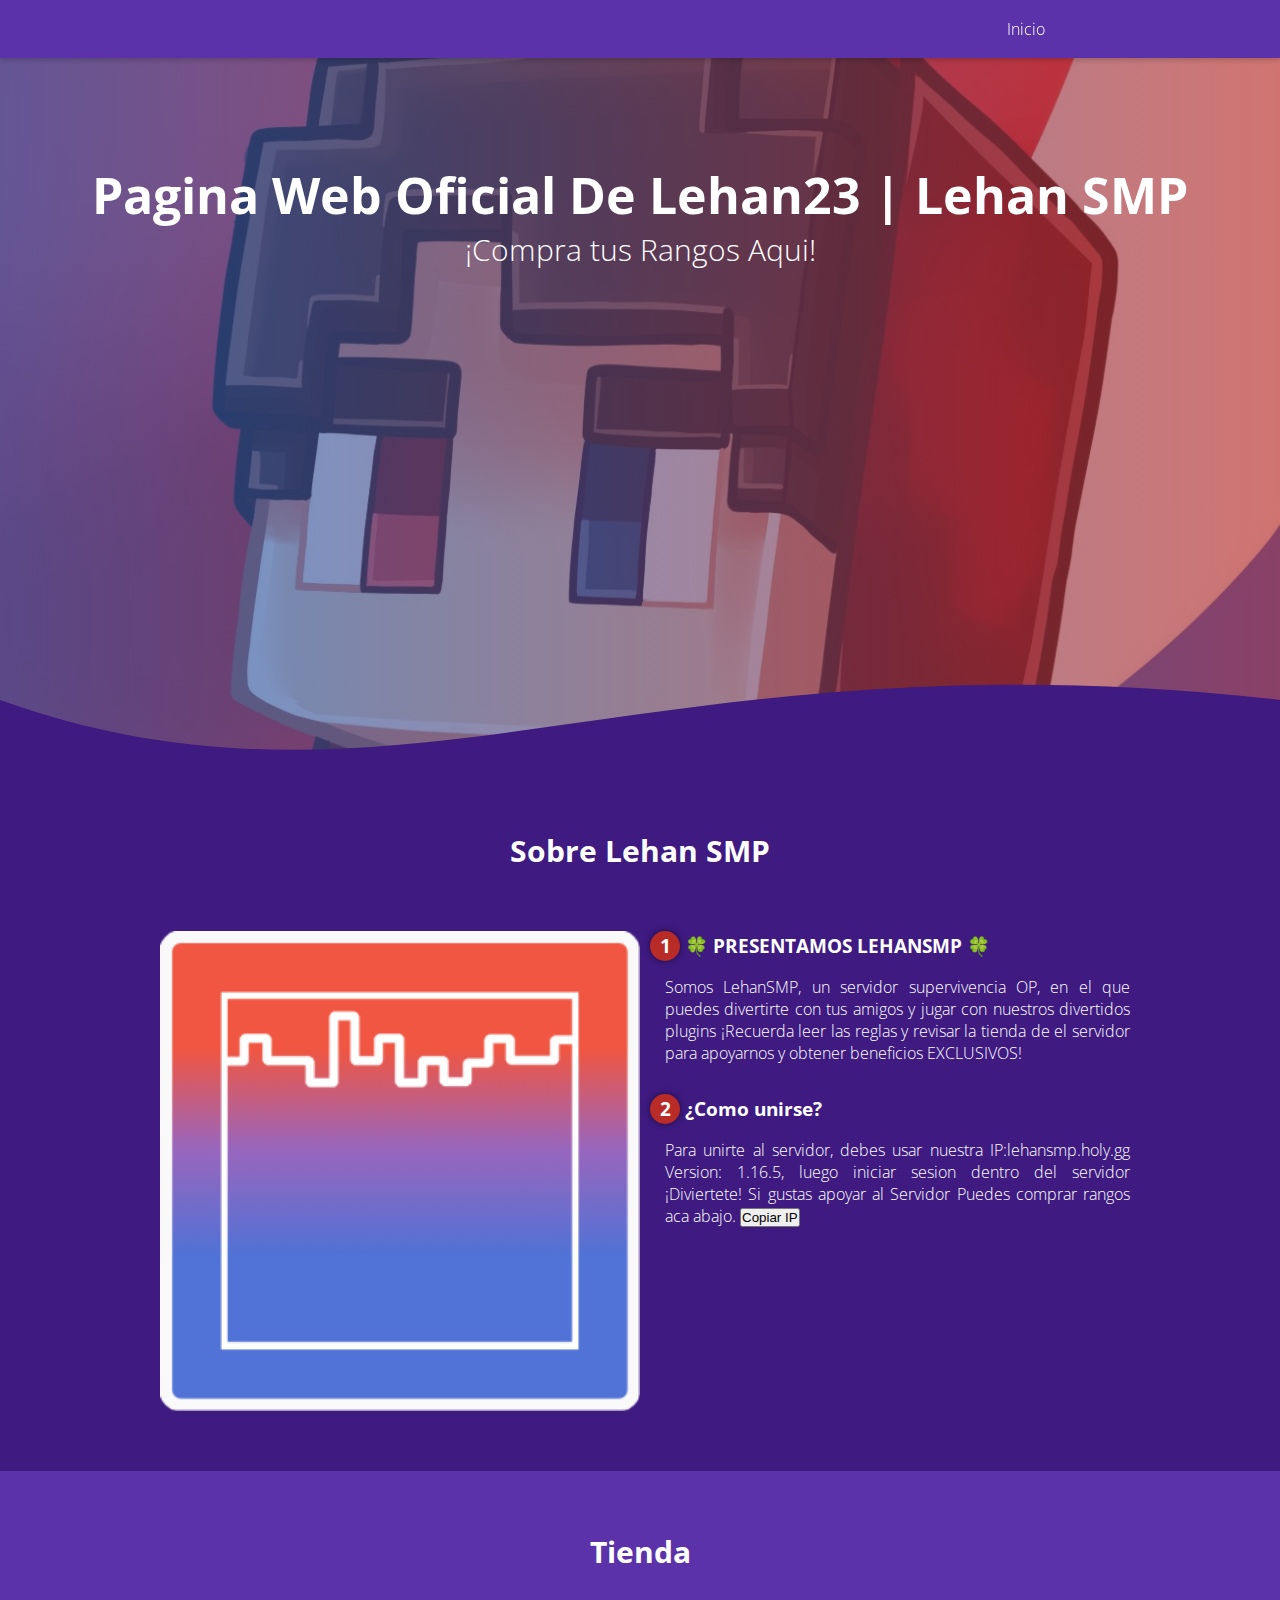
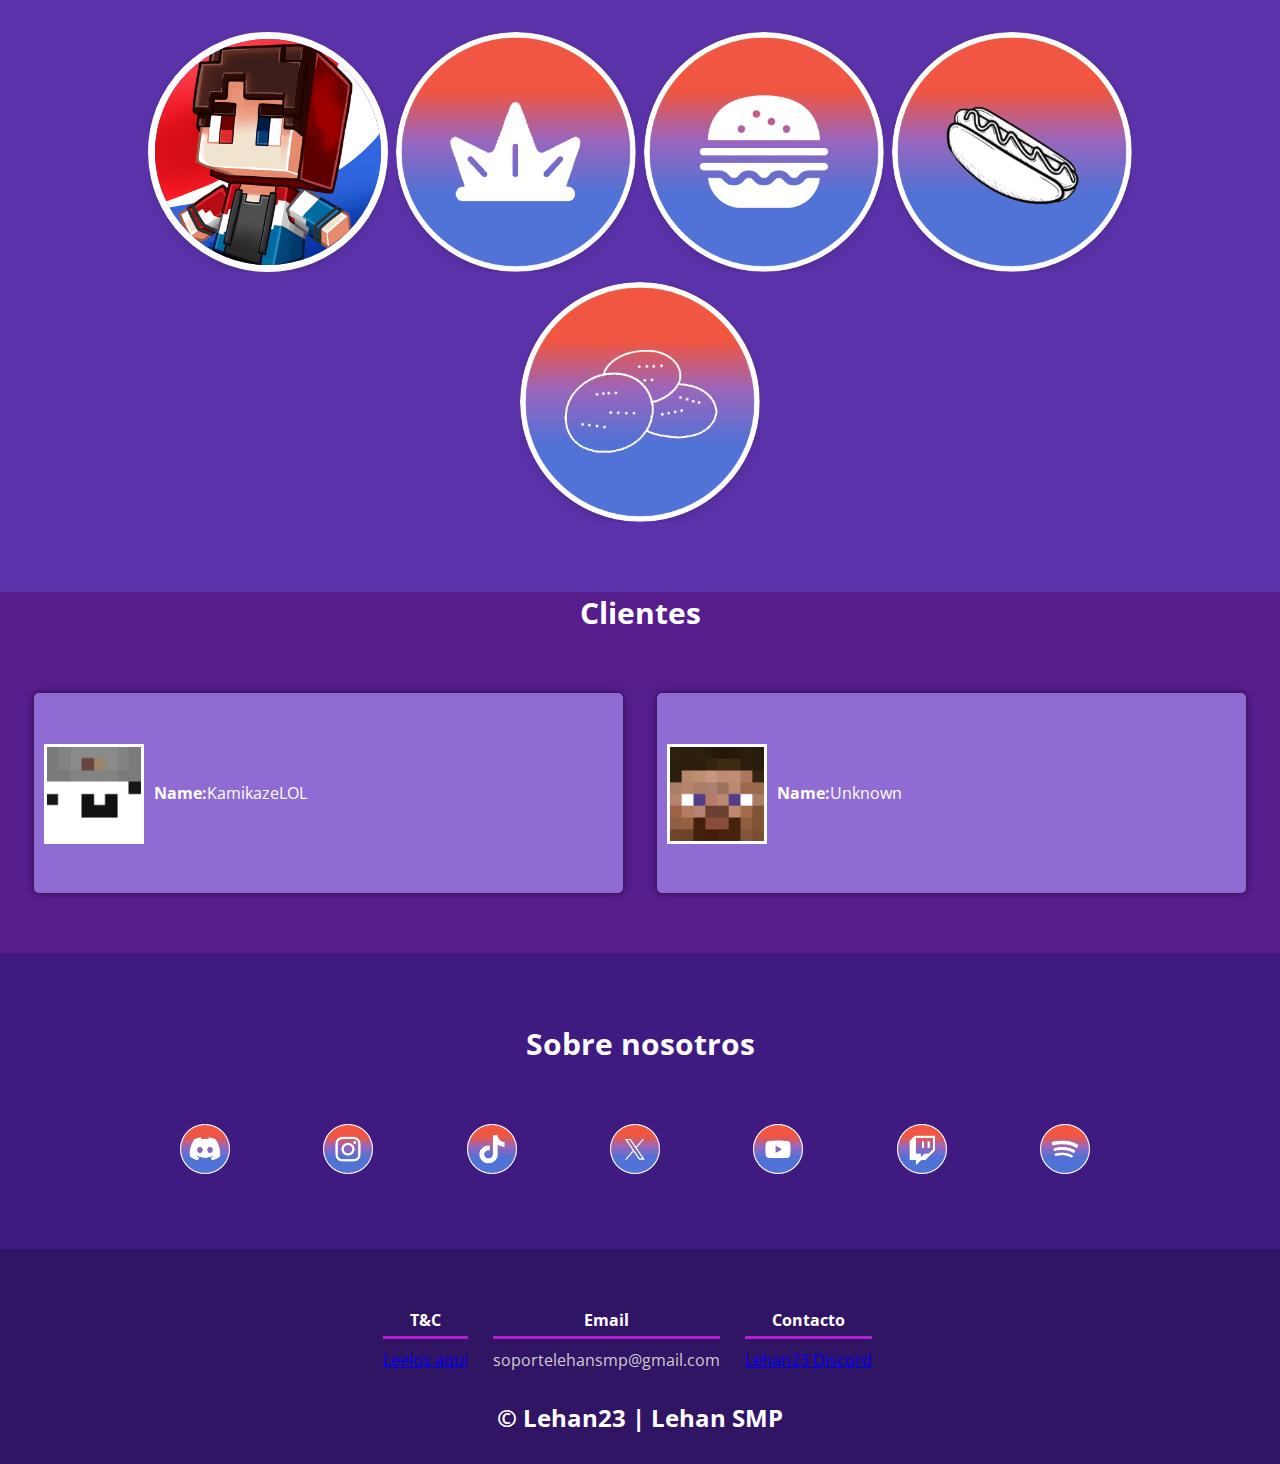
<file: index.html>
<!DOCTYPE html>
<html lang="es">

<head>
    <meta charset="UTF-8">
    <meta name="viewport" content="width=device-width, initial-scale=1.0">
    <title>LehanSMP</title>
    <link rel="shortcut icon" href="img/lehan23favicon.png" type="image/x-icon">
    <link rel="stylesheet" href="styles.css">
    <link rel="preconnect" href="https://fonts.googleapis.com">
    <link rel="preconnect" href="https://fonts.gstatic.com" crossorigin>
    <link href="https://fonts.googleapis.com/css2?family=Open+Sans:ital,wght@0,300..800;1,300..800&display=swap"
        rel="stylesheet">
    <link href="lehan23.lol">


</head>

<body>
    <header>
        <nav>
            <a href="#">Inicio</a>
            <a href="#"></a>
            <a href="#"></a>
            <a href="#"></a>
            <a href="#"></a>
            <a href="#"></a>
        </nav>
        <section class="textos-header">
            <h1>Pagina Web Oficial De Lehan23 | Lehan SMP</h1>
            <h2>¡Compra tus Rangos Aqui!</h2>
        </section>
        <div class="wave" style="height: 150px; overflow: hidden;"><svg viewBox="0 0 500 150" preserveAspectRatio="none"
                style="height: 100%; width: 100%;">
                <path d="M0.00,49.98 C155.47,191.95 254.79,-22.19 500.00,49.98 L500.00,150.00 L0.00,150.00 Z"
                    style="stroke: none; fill: #3E1A81;"></path>
            </svg></div>
    </header>
    <main>
        <section class="contenedor sobre-nosotros">
            <h2 class="titulo">Sobre Lehan SMP</h2>
            <div class="contenedor-sobre-nosotros">
                <div class="sobre-nosotros-photo"></div>
                <img src="img/mineblock.png" alt="" class="imagen-about-us">
                <div class="contenido-textos">
                    <h3><span>1</span>🍀 PRESENTAMOS LEHANSMP 🍀</h3>
                    <p>Somos LehanSMP, un servidor supervivencia OP, en el que puedes divertirte con tus amigos y jugar
                        con nuestros divertidos plugins ¡Recuerda leer las reglas y revisar la tienda de el servidor
                        para apoyarnos y obtener beneficios EXCLUSIVOS!</p>
                    <h3><span>2</span>¿Como unirse?</h3>
                    <p>Para unirte al servidor, debes usar nuestra
                        IP:lehansmp.holy.gg
                        Version: 1.16.5, luego iniciar sesion dentro del servidor ¡Diviertete!
                        Si gustas apoyar al Servidor Puedes comprar rangos aca abajo.

                        <button onclick="copiarTexto()">Copiar IP</button>
                    </p>
                </div>
            </div>
        </section>
        <section class="portafolio">
            <div class="contenedor">
                <h2 class="titulo">Tienda</h2>
                <div class="galeria-port">
                    <div class="imagen-port">
                        <a href="https://lehansmp-webshop.tebex.io/package/6157108.html"><img
                                src="img/lehan23fotoresized.png" alt=""></a>
                        <div class="hover-galeria">
                            <a href="https://lehansmp-webshop.tebex.io/package/6157108.html"><img src="img/arrow.png"
                                    alt=""></a>
                            <p>Rango Pepsi</p>
                        </div>
                    </div>
                    <div class="imagen-port">
                        <a href="https://lehansmp-webshop.tebex.io/package/6157093.html"><img src="img/rankvip.png"
                                alt=""></a>
                        <div class="hover-galeria">
                            <a href="https://lehansmp-webshop.tebex.io/package/6157093.html"><img src="img/arrow.png"
                                    alt=""></a>
                            <p>Rango Vip</p>
                        </div>
                    </div>
                    <div class="imagen-port">
                        <a href="https://lehansmp-webshop.tebex.io/package/6157105.html"><img
                                src="img/rankchurrasco.png" alt=""></a>
                        <div class="hover-galeria">
                            <a href="https://lehansmp-webshop.tebex.io/package/6157105.html"><img src="img/arrow.png"
                                    alt=""></a>
                            <p>Rango Churrasco</p>
                        </div>
                    </div>
                    <div class="imagen-port">
                        <a href="https://lehansmp-webshop.tebex.io/package/6157084.html"><img src="img/rankcompleto.png"
                                alt=""></a>
                        <div class="hover-galeria">
                            <a href="https://lehansmp-webshop.tebex.io/package/6157084.html"><img src="img/arrow.png"
                                    alt=""></a>
                            <p>Rango Completo</p>
                        </div>
                    </div>
                    <div class="imagen-port">
                        <a href="link5.html"><img src="img/ranksopaipilla.png" alt=""></a>
                        <div class="hover-galeria">
                            <a href="https://lehansmp-webshop.tebex.io/package/6144399.html"><img src="img/arrow.png"
                                    alt=""></a>
                            <p>Rango sopaipilla</p>
                        </div>
                    </div>
                </div>
            </div>
        </section>
        <section class="about-service">
            <!-- Contenido de esta sección -->
        </section>
        <section class="tienda">
            <h2 class="titulo">Clientes</h2>
            <div class="cards">
                <div class="card">
                    <div class="card-photo">
                        <a class="foto-cliente" href="link8.html"><img src="img/comprador1.png" alt=""></a>
                    </div>
                    <div class="contenido-texto-card"></div>
                    <div class="nombre-card">
                        <h4> Name: </h4>
                        <p> KamikazeLOL </p>
                    </div>

                </div>
                <div class="card">

                    <div class="card-photo">
                        <a class="foto-cliente" href="link9.html"><img src="img/stevehead.png" alt=""></a>
                    </div>

                    <div class="nombre-card">
                        <h4> Name: </h4>
                        <p> Unknown</p>                           
                    </div>


                </div>
            </div>
        </section>
        <section class="about-service">
            <!-- Contenido de esta sección -->
        </section>
        <section class="contenedor">
            <h2 class="titulo">Sobre nosotros</h2>
            <div class="servicio-cont">
                <div class="servicio-ind">
                    <div class="red-photo">
                        <a href="https://discord.gg/lehan23"><img src="img/discordcirc.png" alt=""></a>
                    </div>
                    <h3></h3>
                    <p></p>
                </div>
                <div class="servicio-ind">
                    <div class="red-photo">
                        <a href="https://www.instagram.com/lehansmp/"><img src="img/instagram.png" alt=""></a>
                    </div>
                    <h3></h3>
                    <p></p>
                </div>
                <div class="servicio-ind">
                    <div class="red-photo">
                        <a href="https://www.tiktok.com/@lehansmp"><img src="img/tiktok.png" alt=""></a>
                    </div>
                    <h3></h3>
                    <p></p>
                </div>
                <div class="servicio-ind">
                    <div class="red-photo">
                        <a href="https://twitter.com/LehanSmp"><img src="img/X.png" alt=""></a>
                    </div>
                    <h3></h3>
                    <p></p>
                </div>
                <div class="servicio-ind">
                    <div class="red-photo">
                        <a href="https://www.youtube.com/@Lehan23"><img src="img/youtube.png" alt=""></a>
                    </div>
                    <h3></h3>
                    <p></p>
                </div>
                <div class="servicio-ind">
                    <div class="red-photo">
                        <a href="https://www.twitch.tv/lehan23"><img src="img/twitch.png" alt=""></a>
                    </div>
                    <h3></h3>
                    <p></p>
                </div>
                <div class="servicio-ind">
                    <div class="red-photo">
                        <a href="https://open.spotify.com/playlist/79Q8WHh8K7vKSOX2XUOGwL?si=83b26950b35d41c2"><img
                                src="img/soptify2.png" alt=""></a>
                    </div>
                    <h3></h3>
                    <p></p>
                </div>
            </div>
        </section>
    </main>
    <footer>
        <div class="contenedor-footer">

            <div class="content-foo">
                <h4>T&C</h4>
                <p><a href="https://lehansmp-webshop.tebex.io/tyc">Leelos aqui</a></p>
            </div>

            <div class="content-foo">
                <h4>Email</h4>
                <p>soportelehansmp@gmail.com</p>
            </div>

            <div class="content-foo">
                <h4>Contacto</h4>
                <p><a href="https://discord.gg/lehan23" target="_blank">Lehan23 Discord</a></p>
            </div>
        </div>



        <h2 class="titulo-final">&copy; Lehan23 | Lehan SMP</h2>
    </footer>

    
    <!-- Script para copiar texto -->
    <script>
        function copiarTexto() {
            var texto = "lehansmp.holy.gg"; // Texto que se va a copiar
            navigator.clipboard.writeText(texto)
                .then(() => {
                    alert('¡Dirección IP copiada!');
                })
                .catch(err => {
                    console.error('Error al copiar el texto: ', err);
                });
        }
    </script>

</body>

</html>
</file>
<file: styles.css>
* {
    margin: 0;
    padding: 0;
    box-sizing: border-box;
}

body {
    background-color: #3E1A81;
    /* Cambiar el color de fondo de la página */
    font-family: 'Open Sans', sans-serif;
    color: #ffffff;
    /* Color del texto principal */
    margin: 0;
    padding: 0;
    box-sizing: border-box;
}

.contenedor {
    padding: 60px 0;
    width: 90%;
    max-width: 1000px;
    margin: auto;
    overflow: hidden;
}

.titulo {
    color: #ffffff;
    font-size: 30px;
    text-align: center;
    margin-bottom: 60px;
}

/* Header */

header {
    width: 100%;
    height: 800px;
    background: #b92b27;
    /* fallback for old browsers */
    background: -webkit-linear-gradient(to right, hsla(212, 80%, 42%, 0.658), hsla(2, 65%, 44%, 0.658)), url(../img/lehan23foto.jpg);
    /* Chrome 10-25, Safari 5.1-6 */
    background: linear-gradient(to right, hsla(212, 80%, 42%, 0.658), hsla(2, 65%, 44%, 0.658)), url(../img/lehan23foto.jpg);
    /* W3C, IE 10+/ Edge, Firefox 16+, Chrome 26+, Opera 12+, Safari 7+ */
    background-size: cover;
    background-attachment: fixed;
    position: relative;
}

nav {
    text-align: right;
    padding: 30px 50px 0 0;
    display: flex;
    justify-content: right;
    align-items: right;
    background-color: #5B32A9;
    padding: 10px;
    position: fixed;
    width: 100%;
    top: 0;
    z-index: 999;
    box-shadow: 0 2px 5px rgba(0, 0, 0, 0.2);
    /* Sombra para resaltar el nav */
    transition: background-color 0.3s ease;
    /* Transición suave para el cambio de color de fondo */
}


nav>a {
    color: #fff;
    font-weight: 300;
    text-decoration: none;
    margin-right: 10px;
    background: #5B32A9 url('') no-repeat left center; /* Agrega fondo a los botones  */
    padding: 8px 15px;
    border-radius: 5px;
    transition: background-color 0.3s ease;
    /* Transición suave para el cambio de color de fondo */
}


nav>a:hover {
    background-color: #3E1A81;
    /* Cambio de color de fondo al pasar el mouse sobre el enlace */
}

header .textos-header {
    display: flex;
    height: 430px;
    width: 100%;
    align-items: center;
    justify-content: center;
    flex-direction: column;
    text-align: center;
}

.textos-header h1 {
    font-size: 50px;
    color: #fff;
}

.textos-header h2 {
    font-size: 30px;
    font-weight: 300;
    color: #fff;
}

.wave {
    position: absolute;
    bottom: 0;
    width: 100%;

}

/* About us */


main .sobre-nosotros {
    padding: 30px 0 60px 0;
}

.contenedor-sobre-nosotros {
    display: flex;
    justify-content: space-evenly;
}

.imagen-about-us {
    width: 48%;
}

.sobre-nosotros .contenido-textos {
    width: 48%;
}

.contenido-textos h3 {
    margin-bottom: 15px;
}

.contenido-textos h3 span {
    background: #b92b27;
    color: #fff;
    border-radius: 50%;
    display: inline-block;
    text-align: center;
    width: 30px;
    height: 30px;
    padding: 2px;
    box-shadow: 0 0 6px 0 rgba(0, 0, 0, .5);
    margin-right: 5px;
    padding: 2px;
}

.contenido-textos p {
    padding: 0px 0px 30px 15px;
    font-weight: 300;
    text-align: justify;
}

/* Tienda */

.portafolio {
    background: #5B32A9;
}

.galeria-port {
    display: flex;
    justify-content: space-evenly;
    flex-wrap: wrap;
}

.imagen-port {
    width: 24%;
    margin-bottom: 10px;
    position: relative;
    overflow: hidden;
    /* Para ocultar las partes de la imagen que sobresalen */
}

.imagen-port:first-child img {
    border: 7px solid white;
    /* Agregar borde circular blanco a la primera imagen */
    border-radius: 50%;
    /* Hacer la imagen circular */
}

.imagen-port img {
    width: 100%;
    height: auto;
    object-fit: cover;
    display: block;
    box-shadow: 0 4px 8px rgba(0, 0, 0, 0.1);
    /* Agregar sombra */
    border-radius: 50%;
    /* Hacer la imagen circular */
}

.hover-galeria {
    position: absolute;
    top: 0;
    left: 0;
    width: 100%;
    height: 100%;
    background-color: rgba(0, 0, 0, 0.5);
    display: flex;
    flex-direction: column;
    justify-content: center;
    align-items: center;
    opacity: 0;
    transition: opacity 0.3s ease;
}

.imagen-port:hover .hover-galeria {
    opacity: 1;
}

.hover-galeria img {
    width: 100px;
    /* Tamaño de la imagen en el hover */
    height: 100px;
    /* Tamaño de la imagen en el hover */
    margin-bottom: 10px;
}

.hover-galeria p {
    color: #fff;
    font-size: 16px;
    margin-top: 10px;
}

/* Eliminar el círculo de la imagen "arrow" */
.imagen-port img[src="img/arrow.png"] {
    border: none;
    border-radius: 0;
}


/* Clientes */


.cards {
    display: flex;
    justify-content: space-evenly;
}

.tienda {
    background: #571d8d;
    margin-bottom: 10px;
    padding-bottom: 60px;
}

.foto-cliente {
    margin-left: 10px;
}

.cards .card {
    background: #8F6BD4;
    display: flex;
    width: 46%;
    height: 200px;
    align-items: center;

    border-radius: 5px;
    box-shadow: 0 0 6px 0 rgba(0, 0, 0, 0.6);
}

/*css de la imagen agregando margen a la izquiera y derecha agregue padding para que la imagen se viera mas centrada porque la imagen tiene espacio en blanco en la parte de arriba y se ve mal*/
.card-photo {
    margin-left: 10px;
    margin-right: 10px;
    padding-bottom: 20px;
}

/* flex para que el contenido en nombre card aparezca alineado */
.nombre-card {
    display: flex;
}

.cards .card img {
    width: 100px;
    height: 100px;
    object-fit: cover;
    border: 3px solid #fff;
    display: block;
}

.cards .card>.conenido-texto-card {
    width: 60%;
    color: #fff;
}

.cards .card>.contenido-texto-card p {
    font-weight: 300;
    padding: top 5px;
}


/* Nuestras redes*/

.about-service {
    background: #8b55f1;
    padding-bottom: 0px;
    align-items: center;
    flex-wrap: nowrap;
}

.servicio-cont {
    display: flex;
    justify-content: space-between;
    align-items: center;
    flex-wrap: nowrap;
    /* Evita que los elementos se envuelvan a la siguiente línea */
}

.servicio-ind {
    width: 13%;
    /* Ancho ajustado para cada ícono */
    text-align: center;
    margin-right: 10px;
    /* Espacio entre los íconos */
}

.servicio-ind img {
    width: 50px;
    /* Tamaño ajustado para los íconos */
}

.servicio-ind h3 {
    margin: 10px 0;
}

.servicio-ind {
    font-weight: 300;
}


/* footer*/


footer {
    background: #311565;
    padding: 60px 0 30px 0;
    /* Ajustar el padding-right */
    margin: auto;
    overflow: hidden;
    text-align: center;
    /* Centrar el contenido del footer */
}

.contenedor-footer {
    display: flex;
    justify-content: center;
    /* Alinear los elementos hacia el centro */
    width: 90%;
    margin: auto;
    padding-bottom: 30px;
    border-bottom: 0px solid #ccc;
}

.content-foo {
    text-align: center;
    margin-right: 25px;
    /* Espacio entre cada elemento */
}

.content-foo h4 {
    color: #fff;
    border-bottom: 3px solid #af20d3;
    padding-bottom: 5px;
    margin-bottom: 10px;
}

.content-foo p {
    color: #ccc;
}


.titulo-final {
    color: #ffffff;
    font-size: 24px;
}

@media screen and (max-width:900px) {
    header {
        background-position: center;
    }

    .contenedor-sobre-nosotros {
        flex-direction: column;
        justify-content: center;
        align-items: center;
    }

    .sobre-nosotros .contenido-textos {
        width: 90%;
    }

    .imagen-about-us {
        width: 90%;
    }

    /* Galeria*/

    .imagen-port {
        width: 44%;
    }

    /* Clientes */

    .cards {
        flex-direction: column;
        justify-content: center;
        align-items: center;
    }

    .cards .card {
        width: 90%;
    }

    .cards .card:first:nth-child {
        margin-bottom: 30px;
    }

    /*Redes*/

    .servicio-ind img {
        width: 90%;
        align-items: center;
        text-align: center;
        flex-wrap: nowrap;
    }

}
</file>
